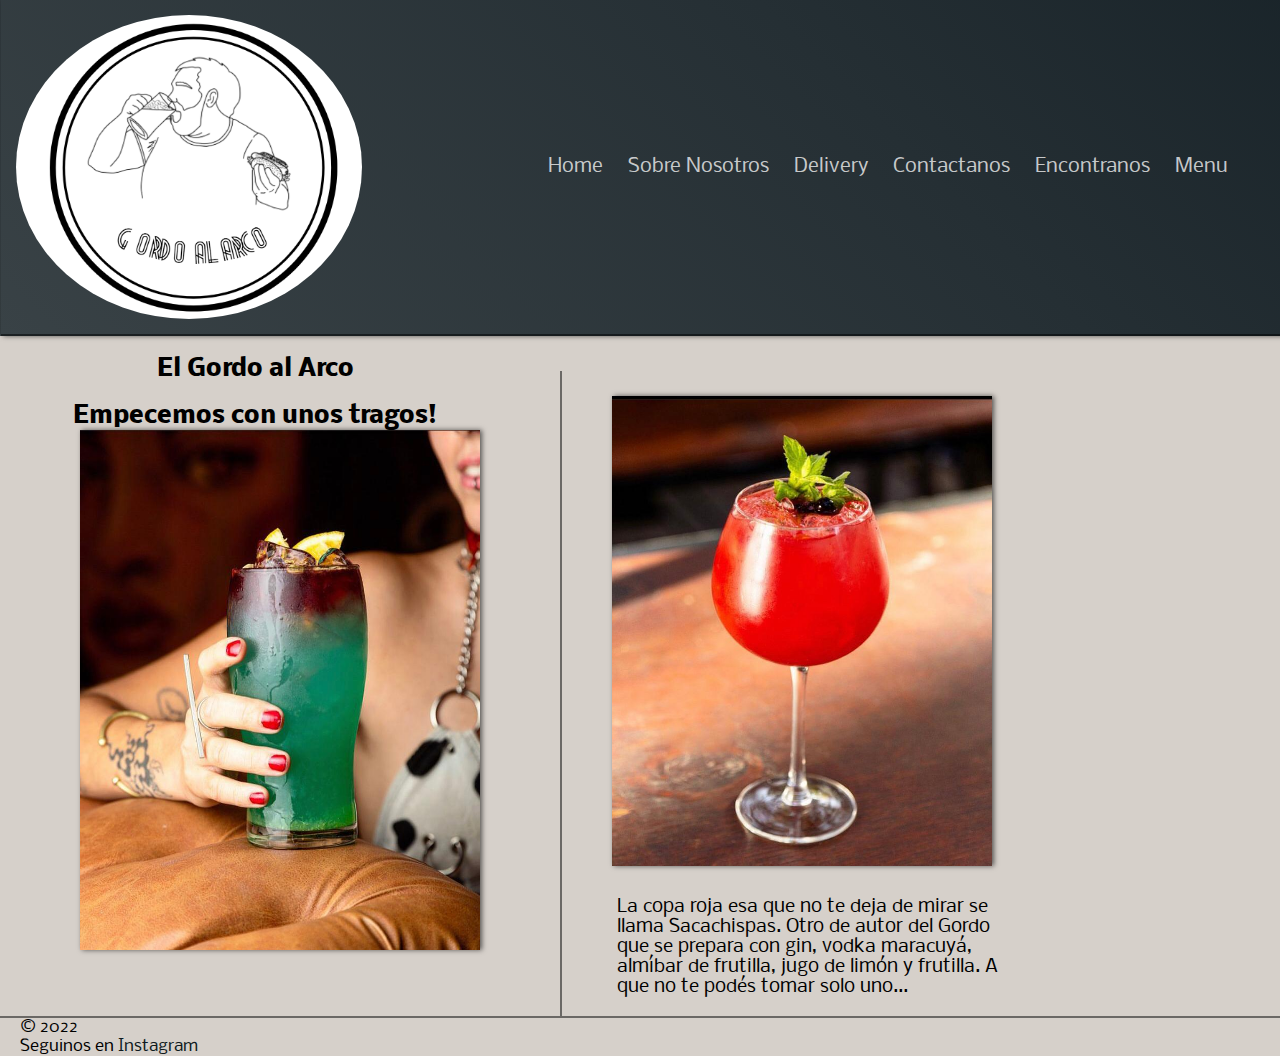
<file: index.html>
<!DOCTYPE html>
<html lang="en">
<head>
    <meta charset="UTF-8">
    <meta http-equiv="X-UA-Compatible" content="IE=edge">
    <meta name="viewport" content="width=device-width, initial-scale=1.0">
    <link rel="shortcut icon" href="fotos/favi.png" type="image/x-icon">
    <meta name="msapplication-TileColor" content="#da532c">
    <meta name="theme-color" content="#ffffff">
    <link rel="preconnect" href="https://fonts.googleapis.com">
<link rel="preconnect" href="https://fonts.gstatic.com" crossorigin>
<link href="https://fonts.googleapis.com/css2?family=Nobile:wght@400;500;700&family=Ultra&display=swap" rel="stylesheet">
    <link rel="stylesheet" href="css/styles.css">
    <title>El Gordo al Arco</title>
    <!--Jeronimo Yañez, Proyecto El gordo al arco-restobar-->
</head>
<body>    
    <header>
        <nav class="menuNav">
           <img src="fotos/logo-gordo.png" alt="logo-gordo" id="logo">
             <ul >
                <li>
                    <a href="index.html">Home</a>
                </li>
                <li>
                    <a href="pages/sobre-nosotros.html">Sobre Nosotros</a>
                </li>
                  <li>
                    <a href="pages/delivery.html">Delivery</a>
                </li>
                <li>
                     <a href="pages/contactanos.html"> Contactanos</a>
                </li>
                  <li class="encontranos"> Encontranos                        
                        <ul>  
                            <li>
                                 <a href="pages/ciudad.html">Ciudad</a>
                             </li>
                            <li>
                                <a href="pages/guaymallen.html">Guaymallen</a>
                            </li>
                        </ul>
                    </li> 
                       <li>
                            <a href="pages/menu.html">Menu</a>
                        </li>
            </ul>
        </nav>
    </header>
        <div class="grid">
            <main>
                <section class="section">
                    <h1>El Gordo al Arco</h1>
                        <h2 class="titulos">Empecemos con unos tragos!</h2>
                        <img src="fotos/trago2.jpg" alt="trago2" id="trago2">
                </section>
                        <aside class="asideI">
                            <img src="fotos/trago.jpg" alt="trago" id="trago">
                            <p>La copa roja esa que no te deja de mirar se llama Sacachispas. Otro de autor del Gordo que se prepara con gin, vodka maracuyá, almíbar de frutilla, jugo de limón y frutilla. A que no te podés tomar solo uno...</p>
                        </aside>
            </main>
         
    <footer class="footer">
        <p>&copy; 2022</p>
        <p>Seguinos en <a href="https://instagram.com/elgordoalarco__?igshid=YmMyMTA2M2Y=">Instagram</a></p>
    </footer>
    </div>
</body>
</html>
</file>
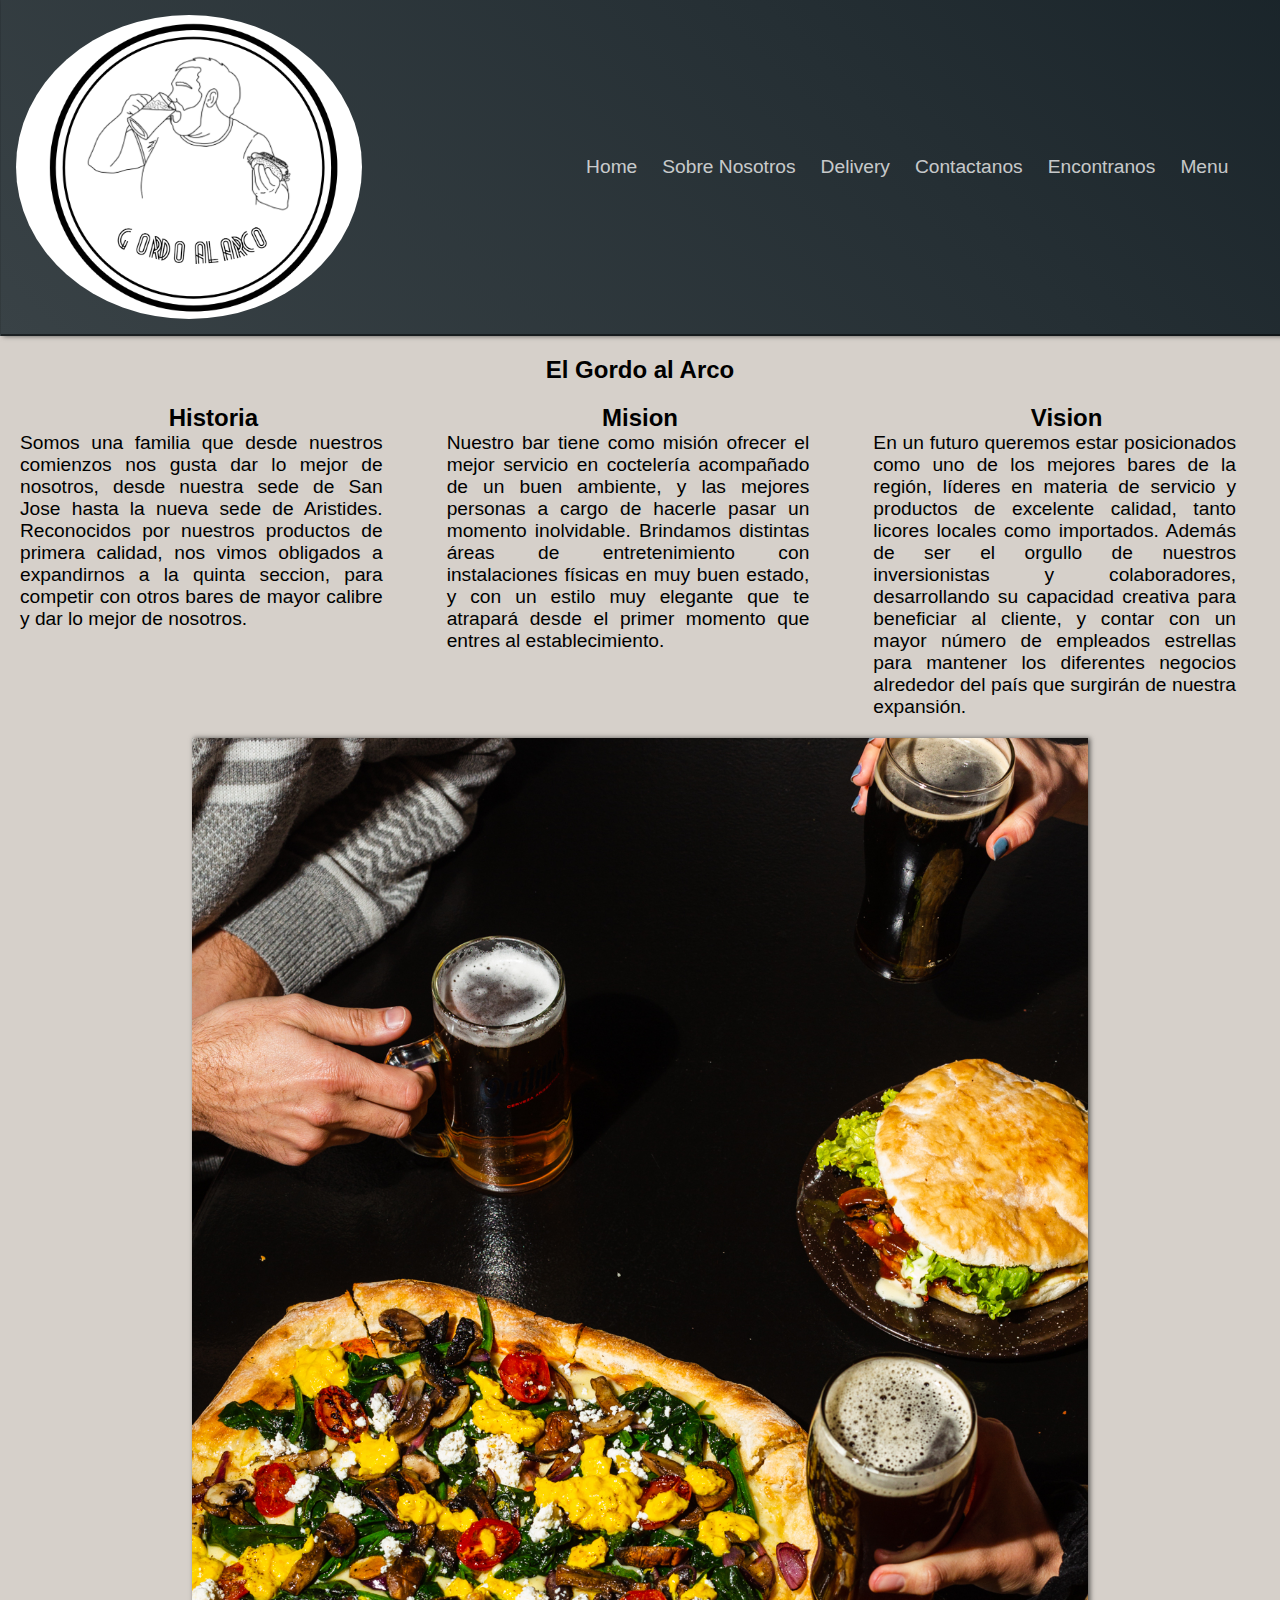
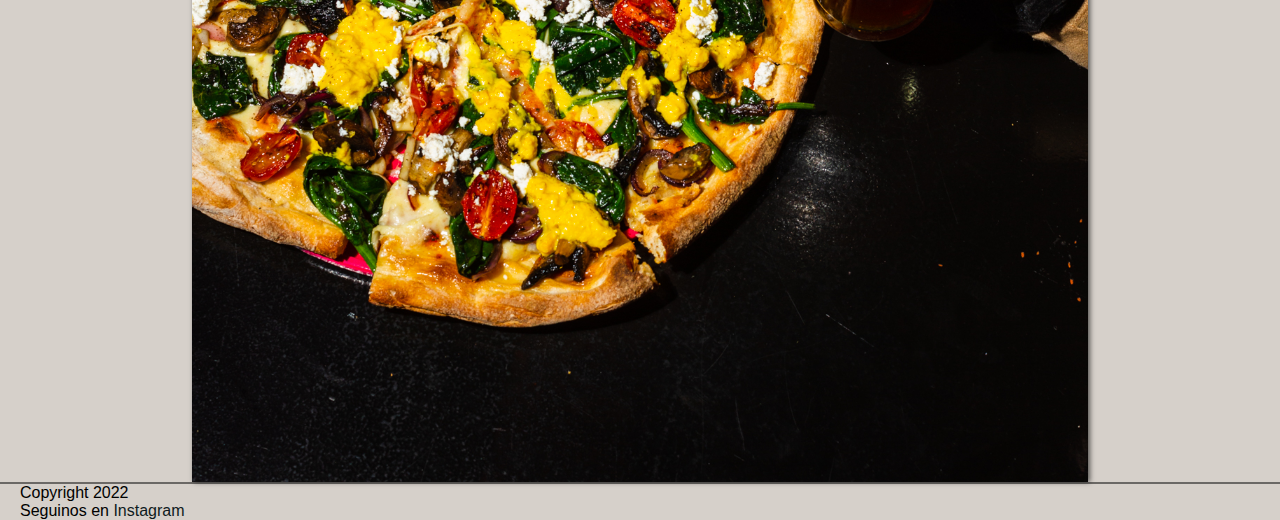
<file: pages/sobre-nosotros.html>
<!DOCTYPE html>
<html lang="en">
<head>
    <meta charset="UTF-8">
    <meta http-equiv="X-UA-Compatible" content="IE=edge">
    <meta name="viewport" content="width=device-width, initial-scale=1.0">
    <link rel="stylesheet" href="../css/styles.css">
    <link rel="shortcut icon" href="../fotos/favi.png" type="image/x-icon">
    <title>Sobre Nosotros</title>
</head>
<body>
    <header>
        <nav class="menuNav">
            <img src="../fotos/logo-gordo.png" alt="logo-gordo" id="logo">
            <ul >
                <li>
                    <a href="../index.html">Home</a>
                </li>
                <li>
                    <a href="sobre-nosotros.html">Sobre Nosotros</a>
                </li>
                <li>
                    <a href="delivery.html">Delivery</a>
                </li>
                <li>
                    <a href="contactanos.html"> Contactanos</a>
                </li>
                    <li class="encontranos"> Encontranos                        
                        <ul>  
                            <li>
                                <a href="ciudad.html">Ciudad</a>
                            </li>
                            <li>
                                <a href="guaymallen.html">Guaymallen</a>
                            </li>
                        </ul>
                    </li>
                    <li>
                        <a href="menu.html">Menu</a>
                    </li>
            </ul>
        </nav>
    </header>
     <h1 class="titulos"> El Gordo al Arco</h1>
        <div class="sectionS">            
                <div class="historia">
                    <h2 class="titulos">Historia</h2>
                    <p class="textoS">Somos una familia que desde nuestros comienzos nos gusta dar lo mejor de nosotros, desde nuestra sede de San Jose hasta la nueva sede de Aristides. Reconocidos por nuestros productos de primera calidad, nos vimos obligados a expandirnos a la quinta seccion, para competir con otros bares de mayor calibre y dar lo mejor de nosotros.</p>
                </div>
                <div class="mision">
                    <h2 class="titulos">Mision</h2>
                    <p class="textoS">Nuestro bar tiene como misión ofrecer el mejor servicio en coctelería acompañado de un buen ambiente, y las mejores personas a cargo de hacerle pasar un momento inolvidable. Brindamos distintas áreas de entretenimiento con instalaciones físicas en muy buen estado, y con un estilo muy elegante que te atrapará desde el primer momento que entres al establecimiento.</p>
                </div>
                <div class="vision">
                    <h2 class="titulos">Vision</h2>
                    <p class="textoS">En un futuro queremos estar posicionados como uno de los mejores bares de la región, líderes en materia de servicio y productos de excelente calidad, tanto licores locales como importados. Además de ser el orgullo de nuestros inversionistas y colaboradores, desarrollando su capacidad creativa para beneficiar al cliente, y contar con un mayor número de empleados estrellas para mantener los diferentes negocios alrededor del país que surgirán de nuestra expansión.</p>
                </div>
        </div>
        <img src="../fotos/pizza2.jpg" alt="fotoS" id="fotoS">
        <footer>
            <p>Copyright 2022</p>
            <p>Seguinos en <a href="https://instagram.com/elgordoalarco__?igshid=YmMyMTA2M2Y=">Instagram</a></p>
        </footer>
</body>
</html>
</file>
<file: css/styles.css>
*{
    margin: 0;
    padding: 0;
    }
body{
    background-color: rgb(173, 162, 150, 0.5);
    font-family: 'Nobile', sans-serif;
}
.menuNav{
    border-bottom: 2px solid rgb(0,0,0,0.5);
    }
ul li, a{
    text-decoration: none;
    color: rgb(244, 244, 244, 0.8);
    
    }
    li:hover{
        color: rgb(136, 162, 170);
    }
#logo{
    border-radius: 85%;
    }
    footer p{
        margin-left: 20px;
    }
    footer p a{
        color: #0f1a20;
    }
    /*view mobile*/
@media screen and (min-width: 320px){
    .menuNav{
        display: flex;
        justify-content: space-between;
        align-items: center;
        box-shadow: 2px 0px 5px rgb(0, 0, 0, 0.6);
        width: 108%;
        margin-left: 1px;
    }


    .menuNav ul{
        font-size: xx-small;
        display: flex;
        list-style: none;
        margin-right: 50px;
    }
    .menuNav li{
        margin-right: 5px;
    }
    .menuNav ul li a{
        display: block;
    }
    .encontranos ul{
        display: none;
    }
    .encontranos:hover ul{
        display:block
    }
    #logo{
        border-radius: 80%;
        width: 78px;
        height: 70px;
      }
      footer{
        border-top: 2px solid rgb(0, 0, 0, 0.5);
    }    
    /*index*/
      #trago{
        width: 157px;
        height: 207px;
        box-shadow: 2px 0px 5px rgb(0, 0, 0, 0.6);
    }
    #trago2{
        margin-left: 20px;
        width: 280px;
        height: 360px;
        box-shadow: 2px 0px 5px rgb(0, 0, 0, 0.6);
    }
    .section h1, h2{
        font-size: medium;
        text-align: center;
    }
    .section h1{
        margin-top: 20px;
    }
    .aside p{
        font-size: small;
    }
    .asideI{
        border-top: 2px solid rgb(0, 0, 0, 0.5);
        width: 330px;
        margin-left: 20px;
        padding-top: 25px;
    }
    .asideI p{
        font-size: medium;
        display:block;
        position: absolute;
        left: 190px;
        bottom: 143px;
        width: 45%;
    }
    /*sobre-nosotros*/
    .sectionS{
        display: block;
    }
    .titulos{
        margin-top: 10px;
        font-size: medium;
        text-align: center;
    }
    .textoS{
        width: 85%;
        text-align: justify;
        margin-left: 20px;
    }
    #fotoS{
        width: 87%;
        height: 50%;
        margin-left: 20px;
        box-shadow: 2px 0px 5px rgb(0, 0, 0, 0.6);
    }
    }
    /* tablet view*/
    @media screen and (min-width: 768px ){
        .menuNav{
            display: flex;
            justify-content: space-between;
            align-items: center;
            box-shadow: 2px 0px 5px rgb(0, 0, 0, 0.6);
        }
        .menuNav ul{
            font-size:medium;
            display: flex;
            list-style: none;
            margin-right: 150px;
        }
        .menuNav li{
            margin-left: 20px;
        }
        .menuNav ul li a{
            display: block;
        }
        .encontranos ul{
            display: none;
        }
        .encontranos:hover ul{
            display:block
        }
        #logo{
            margin: 15px 0px 15px 15px;
            width: 20%;
            height: 20%;
        }
        footer{
            border-top: 2px solid rgb(0, 0, 0, 0.5);
        }
        /*index*/
        #trago{
            width: 290px;
            height: 360px;
            margin-left: 20px;
        }
        #trago2{
            margin-left: 20px;
            width: 310px;
            height: 400px;
        }
        .section{
            margin-left: 30px;
        }
        .section h1, h2{
            text-align: center;
            font-size: large;
        }
        .asideI{
            border: none;
            border-left: 2px solid rgb(0, 0, 0, 0.5);
            margin-top: 35px;
            padding-left: 30px;
        }
        .asideI p{
            width: 290px;
            position: relative;
            top: 1px;
            left: 25px;
            margin-right: 200;
            font-size: medium;
            padding-bottom: 20px;
        }
        main{
            display: flex;
        }
        /*sobre-nosotros*/
        .sectionS{
        display: grid;
        grid-template-columns: 1fr 1fr 1fr;
        grid-template-rows: 1fr;
    }
    .textoS{
        margin-right: 30px;
        font-size: large;
    }
    .titulos{
        margin-top: 20px;
        font-size: larger;
    }
     #fotoS{
        margin-top: 15px;
        margin-left: 50px;
     }   
    }
    @media screen and (min-width: 1024px) {
        #logo{
            width: 25%;
            height: 25%;
        }
        li{
            font-size: larger;
        }
        /*index*/
        #trago2{
            margin-left: 50px;
            width: 400px;
            height: 520px;
        }
        #trago{
            width: 380px;
            height: 470px;
        }
        .asideI{
            margin-left: 80px;
            padding-left: 30px;
        }
        .asideI p{
            font-size: large;
            width: 400px;
            margin-top: 25px;
        }
        .section h1, h2{
            font-size: x-large;
            text-align: center;
        }
        /*sobre-nosotros*/
        #fotoS{
            width: 70%;
            height:70%;
            display: block;
            margin: 0 auto;
            margin-top: 20px;
        }
        .textoS{
            font-size: larger;
        }
        .titulos{
            font-size: x-large
        }

    }

    



header{
background-image:linear-gradient(45deg, #394246, #252f34, #0f1a20, #2c1d1d, #491f19, #822312);
background-size:400%;
animation: bg-animation 15s infinite alternate;
}
@keyframes bg-animation{
    0%{background-position: left;
    }
    100%{background-position:right;
}
}
</file>
